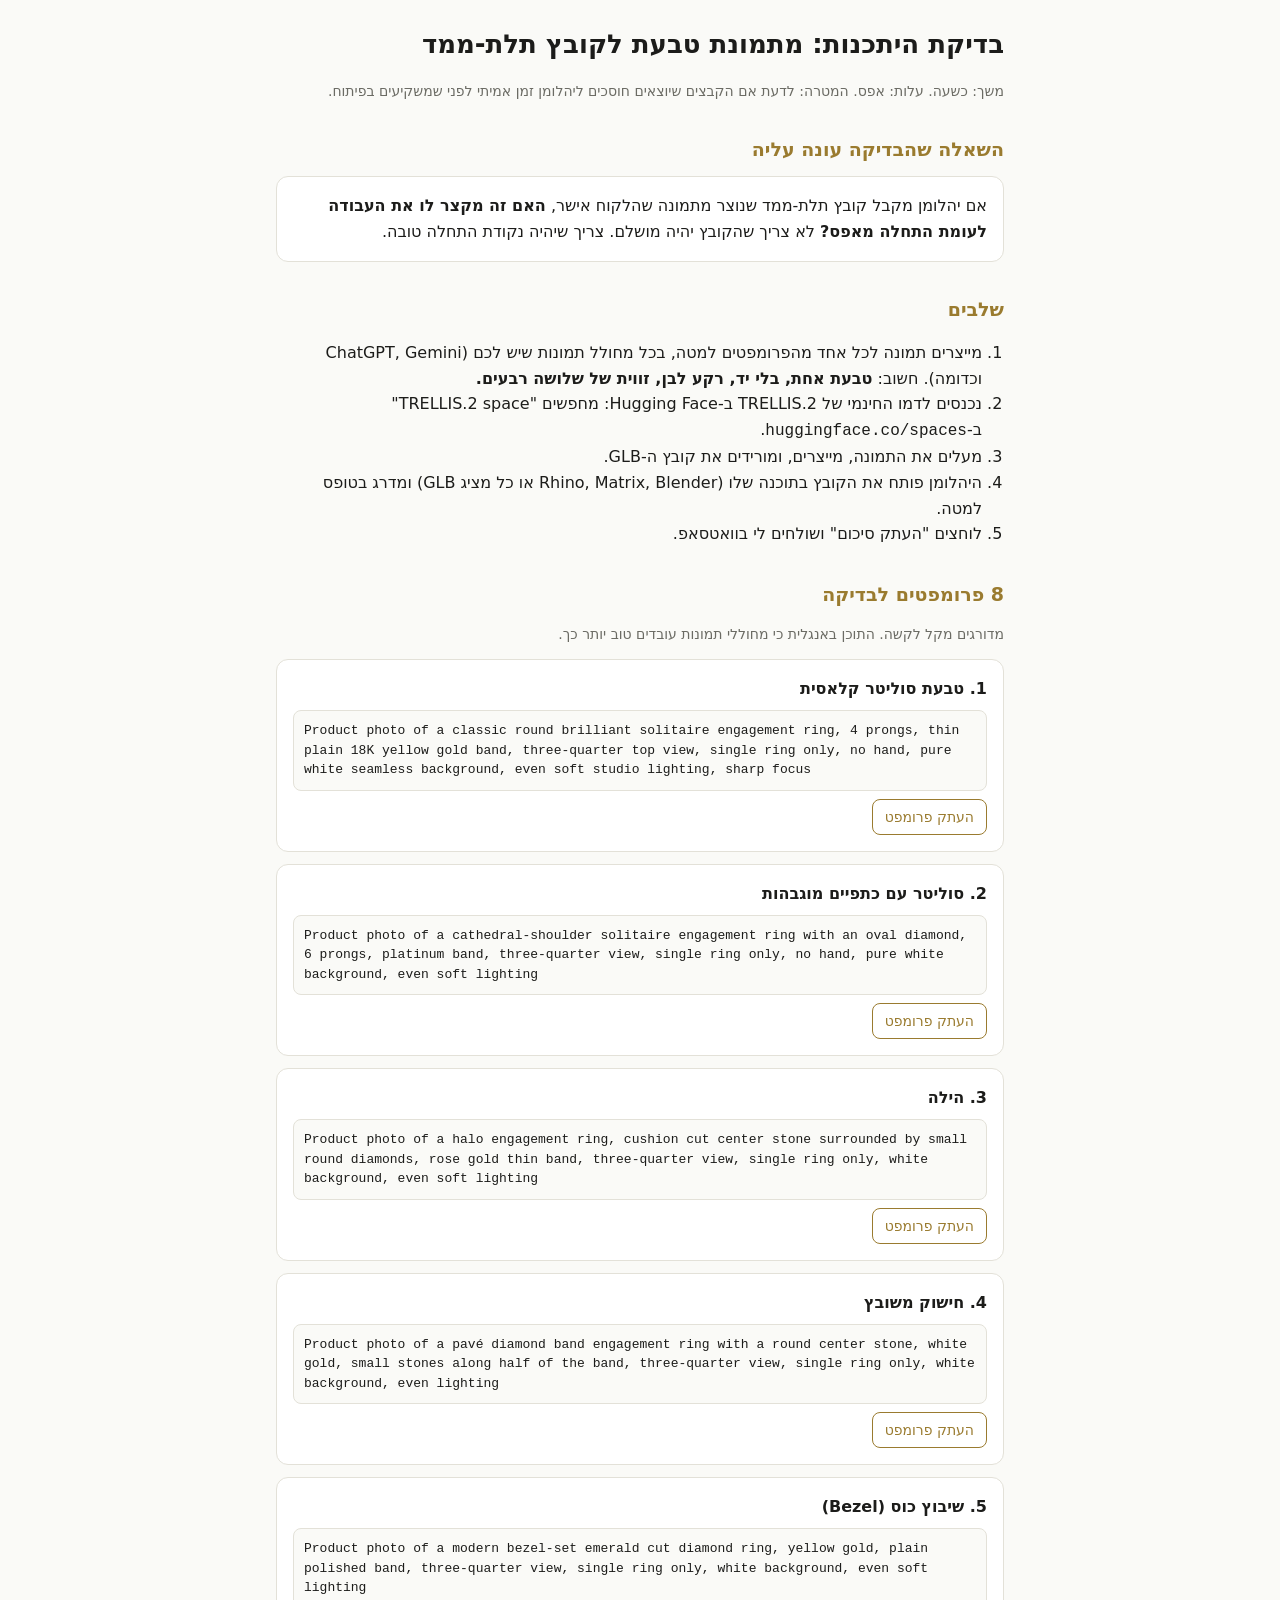
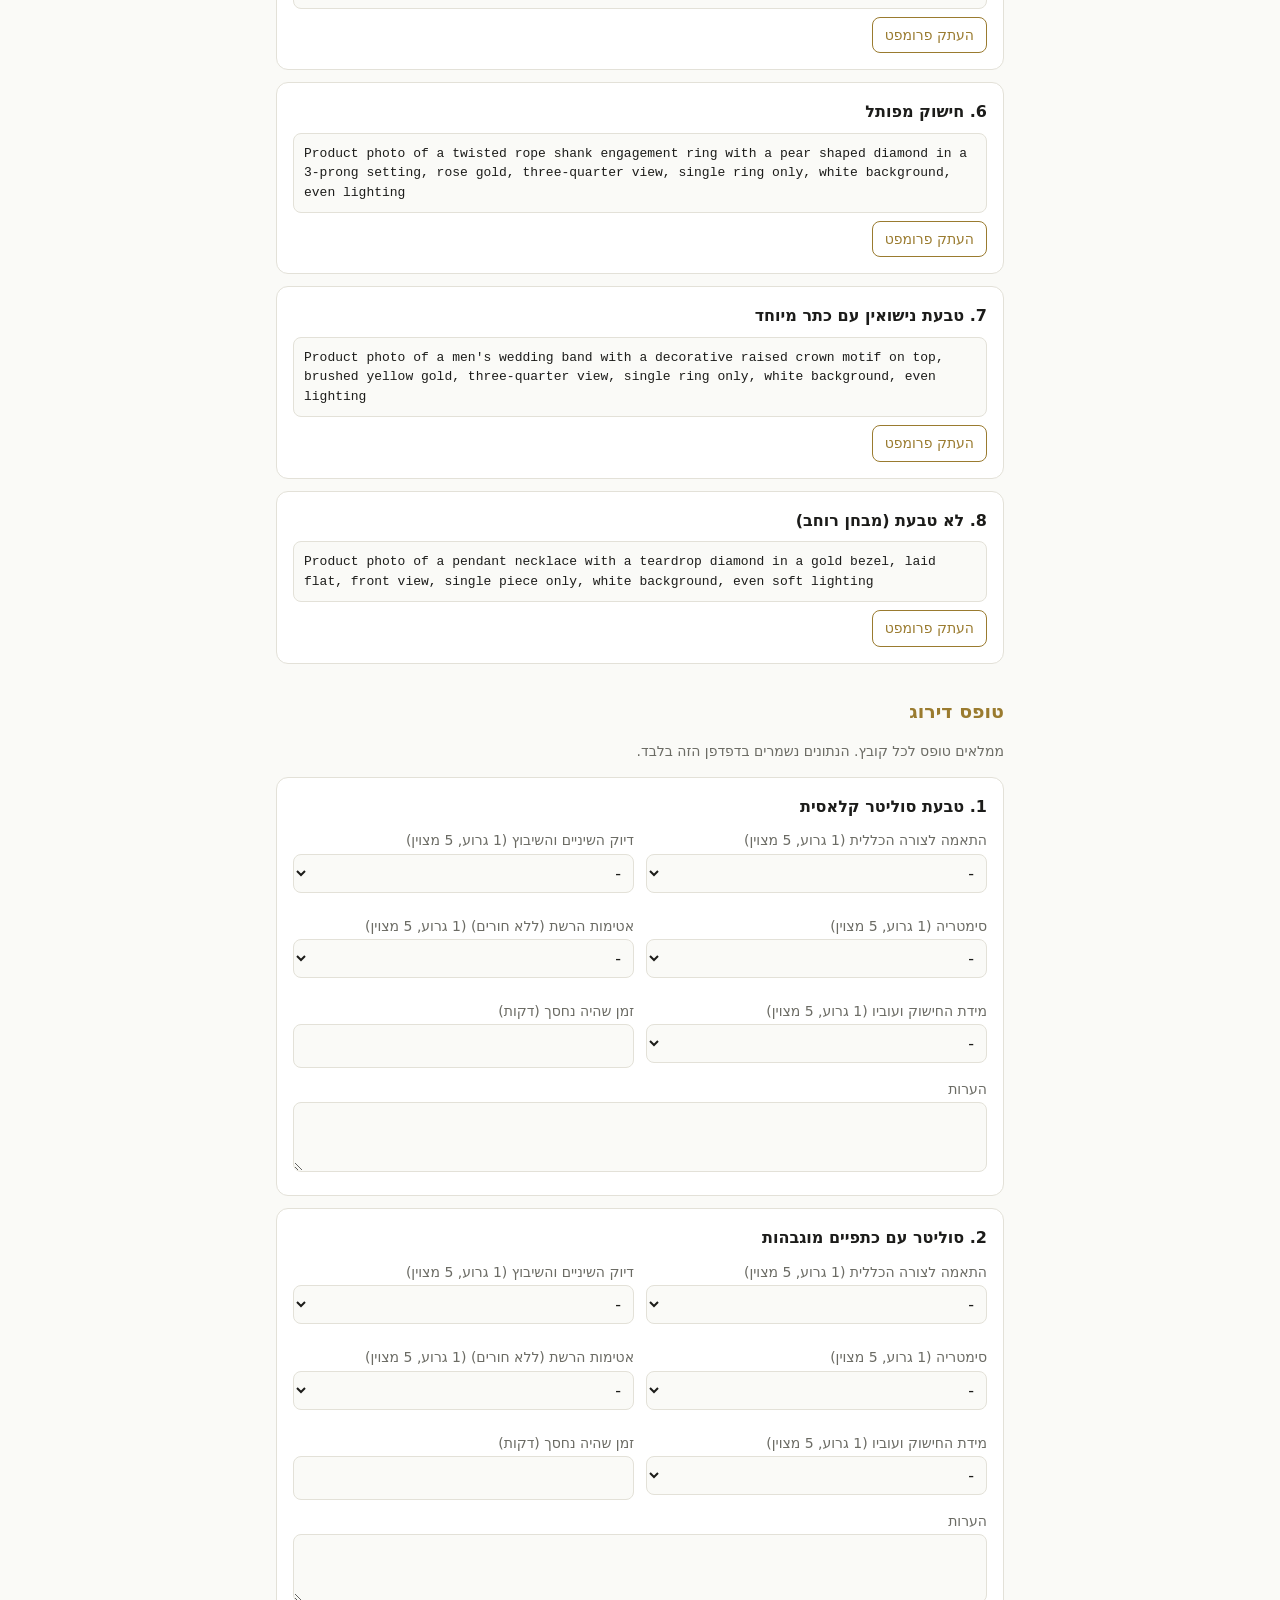
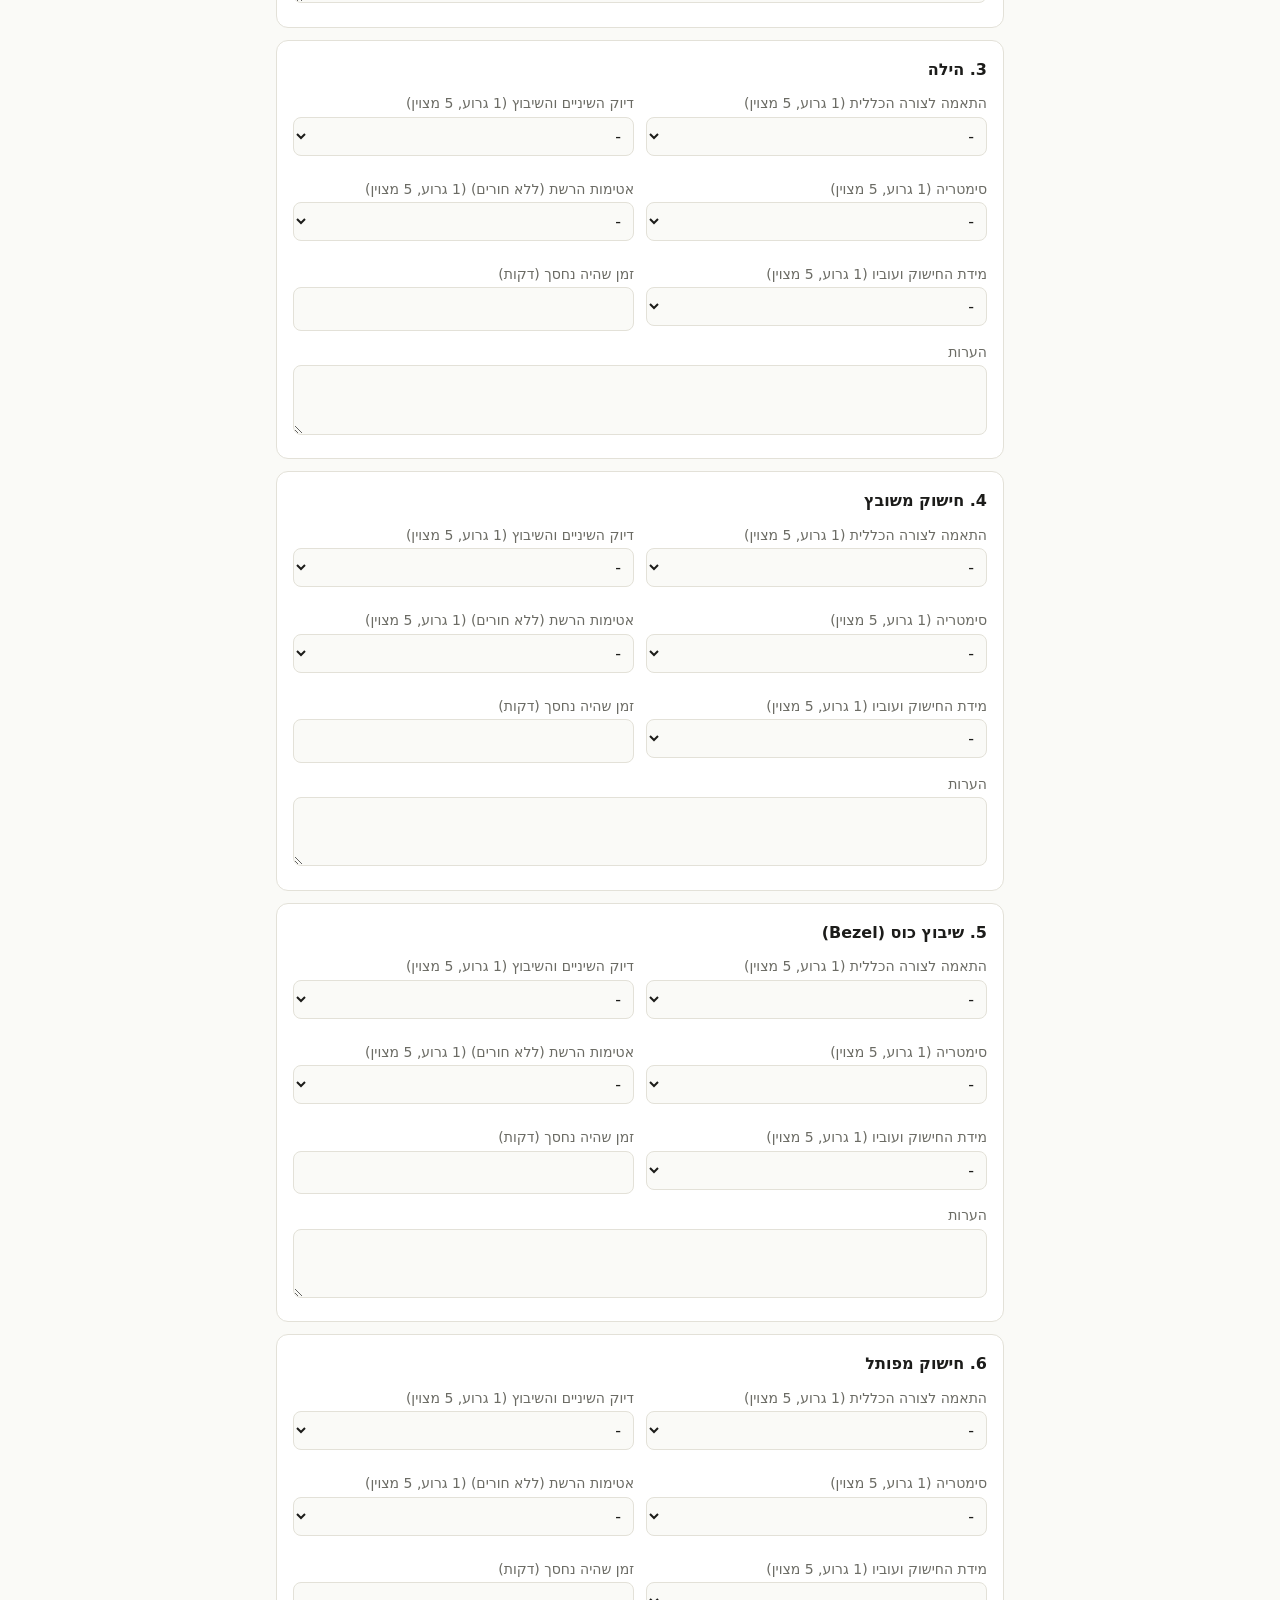
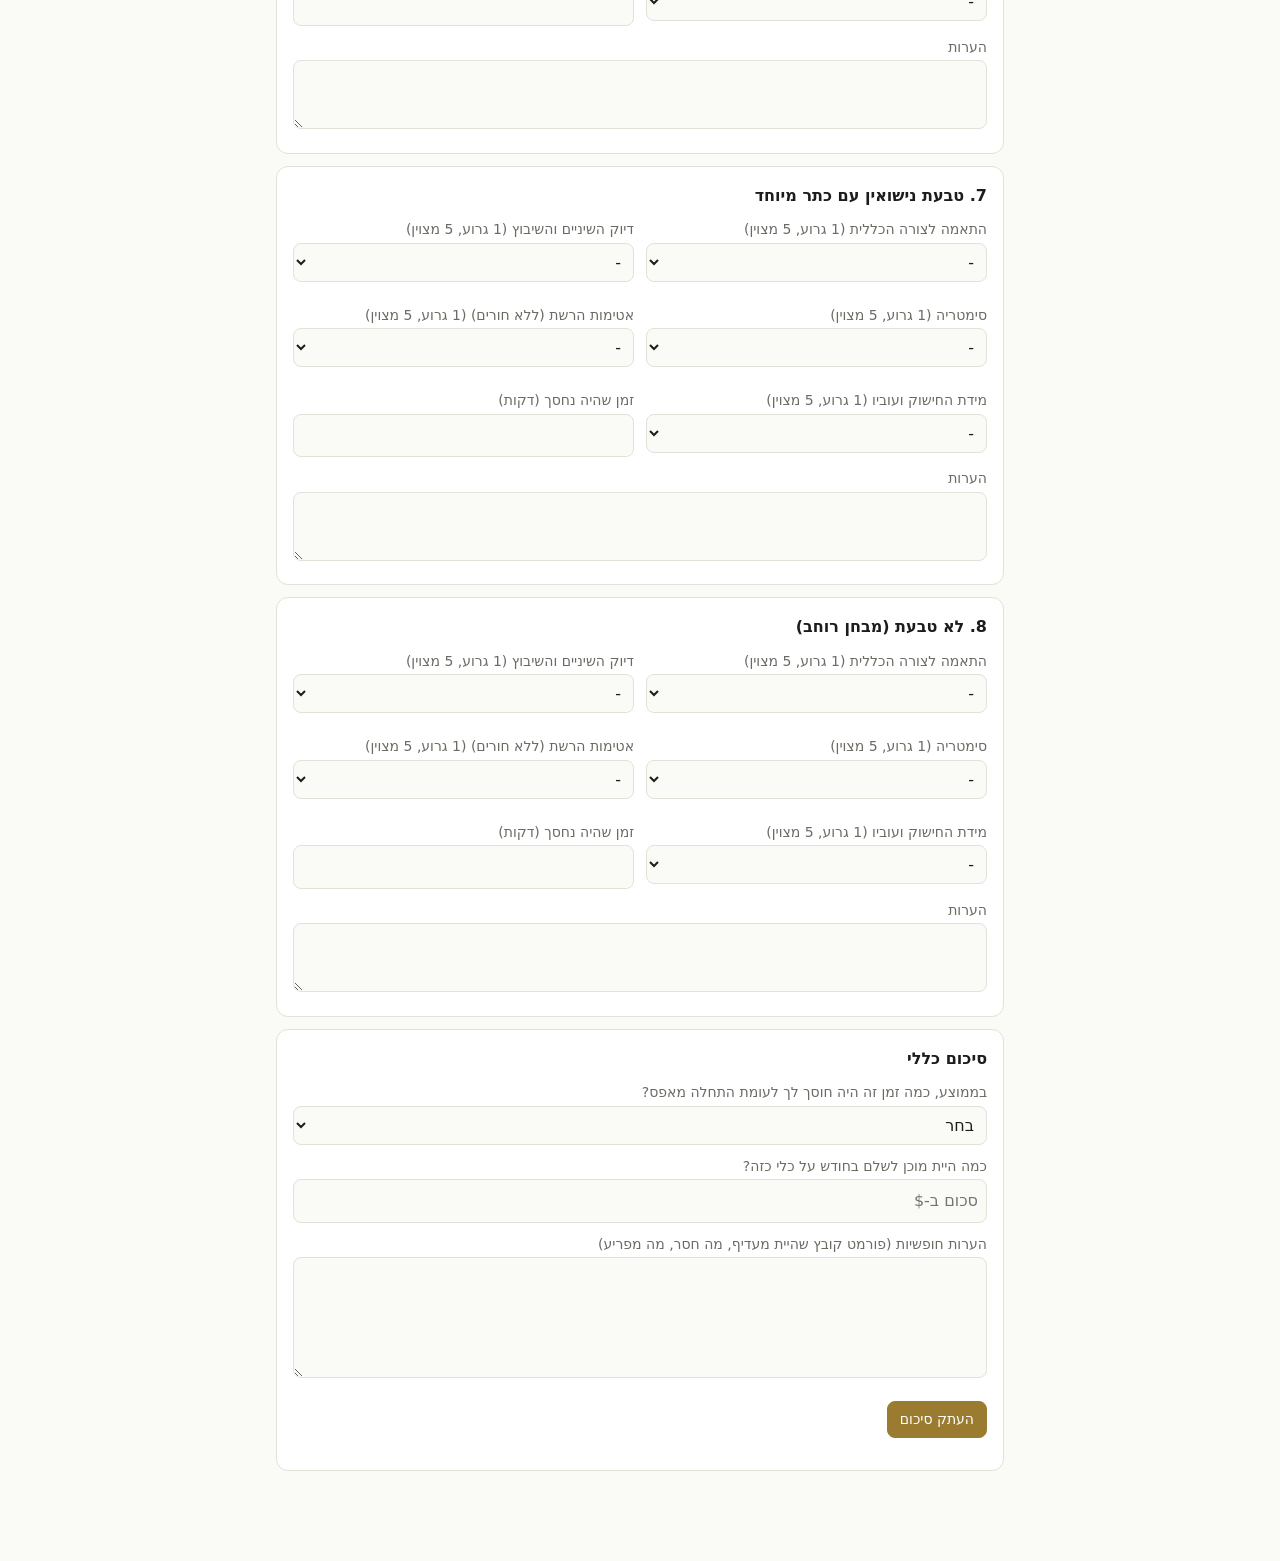
<file: scripts/feasibility-kit.html>
<!doctype html>
<html lang="he" dir="rtl">
<head>
<meta charset="utf-8">
<meta name="viewport" content="width=device-width, initial-scale=1">
<title>בדיקת היתכנות – תמונה לתלת-ממד</title>
<style>
:root{--bg:#fafaf7;--fg:#1c1c1a;--mut:#6b6b64;--card:#fff;--line:#e3e1d8;--gold:#9a7b2f;--ok:#2e7d4f}
@media (prefers-color-scheme:dark){:root{--bg:#121211;--fg:#eeece4;--mut:#a09e94;--card:#1b1b19;--line:#32312c;--gold:#d4af37;--ok:#5fc08a}}
*{box-sizing:border-box}
body{margin:0;background:var(--bg);color:var(--fg);font:16px/1.6 system-ui,-apple-system,"Segoe UI",Arial,sans-serif}
main{max-width:760px;margin:0 auto;padding:24px 16px 80px}
h1{font-size:26px;margin:0 0 4px}h2{font-size:19px;margin:32px 0 8px;color:var(--gold)}
p,li{color:var(--fg)}.mut{color:var(--mut);font-size:14px}
.card{background:var(--card);border:1px solid var(--line);border-radius:12px;padding:16px;margin:12px 0}
ol{padding-inline-start:22px}
code,.prompt{direction:ltr;text-align:left;unicode-bidi:plaintext}
.prompt{display:block;background:var(--bg);border:1px solid var(--line);border-radius:8px;padding:10px;font:13px/1.5 ui-monospace,Menlo,monospace;margin:8px 0}
button{font:inherit;font-size:14px;border:1px solid var(--gold);background:transparent;color:var(--gold);border-radius:8px;padding:6px 12px;cursor:pointer}
button.primary{background:var(--gold);color:#fff}
button:focus-visible,input:focus-visible,select:focus-visible,textarea:focus-visible{outline:2px solid var(--gold);outline-offset:2px}
label{display:block;margin:10px 0 2px;font-size:14px;color:var(--mut)}
select,textarea,input[type=number]{width:100%;font:inherit;padding:8px;border:1px solid var(--line);border-radius:8px;background:var(--bg);color:var(--fg)}
.row{display:grid;grid-template-columns:1fr 1fr;gap:12px}
@media(max-width:560px){.row{grid-template-columns:1fr}}
.tag{display:inline-block;font-size:12px;border:1px solid var(--line);border-radius:99px;padding:0 8px;color:var(--mut);margin-inline-start:6px}
</style>
</head>
<body>
<main>
<h1>בדיקת היתכנות: מתמונת טבעת לקובץ תלת-ממד</h1>
<p class="mut">משך: כשעה. עלות: אפס. המטרה: לדעת אם הקבצים שיוצאים חוסכים ליהלומן זמן אמיתי לפני שמשקיעים בפיתוח.</p>

<h2>השאלה שהבדיקה עונה עליה</h2>
<div class="card">אם יהלומן מקבל קובץ תלת-ממד שנוצר מתמונה שהלקוח אישר, <b>האם זה מקצר לו את העבודה לעומת התחלה מאפס?</b> לא צריך שהקובץ יהיה מושלם. צריך שיהיה נקודת התחלה טובה.</div>

<h2>שלבים</h2>
<ol>
<li>מייצרים תמונה לכל אחד מהפרומפטים למטה, בכל מחולל תמונות שיש לכם (ChatGPT, Gemini וכדומה). חשוב: <b>טבעת אחת, בלי יד, רקע לבן, זווית של שלושה רבעים.</b></li>
<li>נכנסים לדמו החינמי של TRELLIS.2 ב-Hugging Face: מחפשים "TRELLIS.2 space" ב-<code>huggingface.co/spaces</code>.</li>
<li>מעלים את התמונה, מייצרים, ומורידים את קובץ ה-GLB.</li>
<li>היהלומן פותח את הקובץ בתוכנה שלו (Rhino, Matrix, Blender או כל מציג GLB) ומדרג בטופס למטה.</li>
<li>לוחצים "העתק סיכום" ושולחים לי בוואטסאפ.</li>
</ol>

<h2>8 פרומפטים לבדיקה</h2>
<p class="mut">מדורגים מקל לקשה. התוכן באנגלית כי מחוללי תמונות עובדים טוב יותר כך.</p>
<div id="prompts"></div>

<h2>טופס דירוג</h2>
<p class="mut">ממלאים טופס לכל קובץ. הנתונים נשמרים בדפדפן הזה בלבד.</p>
<div id="forms"></div>

<div class="card">
<b>סיכום כללי</b>
<label for="overall">בממוצע, כמה זמן זה היה חוסך לך לעומת התחלה מאפס?</label>
<select id="overall">
<option value="">בחר</option><option>כלום, בונה מחדש</option><option>עד 25%</option><option>25% עד 50%</option><option>50% עד 75%</option><option>יותר מ-75%</option>
</select>
<label for="pay">כמה היית מוכן לשלם בחודש על כלי כזה?</label>
<input id="pay" type="number" min="0" placeholder="סכום ב-$">
<label for="free">הערות חופשיות (פורמט קובץ שהיית מעדיף, מה חסר, מה מפריע)</label>
<textarea id="free" rows="4"></textarea>
<p><button class="primary" id="copy">העתק סיכום</button> <span id="msg" class="mut" role="status"></span></p>
</div>
</main>

<script>
const P=[
["טבעת סוליטר קלאסית","Product photo of a classic round brilliant solitaire engagement ring, 4 prongs, thin plain 18K yellow gold band, three-quarter top view, single ring only, no hand, pure white seamless background, even soft studio lighting, sharp focus"],
["סוליטר עם כתפיים מוגבהות","Product photo of a cathedral-shoulder solitaire engagement ring with an oval diamond, 6 prongs, platinum band, three-quarter view, single ring only, no hand, pure white background, even soft lighting"],
["הילה","Product photo of a halo engagement ring, cushion cut center stone surrounded by small round diamonds, rose gold thin band, three-quarter view, single ring only, white background, even soft lighting"],
["חישוק משובץ","Product photo of a pavé diamond band engagement ring with a round center stone, white gold, small stones along half of the band, three-quarter view, single ring only, white background, even lighting"],
["שיבוץ כוס (Bezel)","Product photo of a modern bezel-set emerald cut diamond ring, yellow gold, plain polished band, three-quarter view, single ring only, white background, even soft lighting"],
["חישוק מפותל","Product photo of a twisted rope shank engagement ring with a pear shaped diamond in a 3-prong setting, rose gold, three-quarter view, single ring only, white background, even lighting"],
["טבעת נישואין עם כתר מיוחד","Product photo of a men's wedding band with a decorative raised crown motif on top, brushed yellow gold, three-quarter view, single ring only, white background, even lighting"],
["לא טבעת (מבחן רוחב)","Product photo of a pendant necklace with a teardrop diamond in a gold bezel, laid flat, front view, single piece only, white background, even soft lighting"]
];
const C=["התאמה לצורה הכללית","דיוק השיניים והשיבוץ","סימטריה","אטימות הרשת (ללא חורים)","מידת החישוק ועוביו"];
const $=s=>document.querySelector(s);
const pr=$('#prompts'),fm=$('#forms');
let S={};try{S=JSON.parse(localStorage.getItem('lumina-kit')||'{}')}catch(e){}
const save=()=>{try{localStorage.setItem('lumina-kit',JSON.stringify(S))}catch(e){}};
P.forEach(([t,p],i)=>{
 const d=document.createElement('div');d.className='card';
 d.innerHTML=`<b>${i+1}. ${t}</b><span class="prompt">${p}</span><button data-i="${i}">העתק פרומפט</button>`;
 pr.appendChild(d);
 d.querySelector('button').onclick=async e=>{try{await navigator.clipboard.writeText(p);e.target.textContent='הועתק'}catch(x){e.target.textContent='העתק ידנית'};setTimeout(()=>e.target.textContent='העתק פרומפט',1500)};
 const f=document.createElement('div');f.className='card';
 f.innerHTML=`<b>${i+1}. ${t}</b><div class="row">`+C.map((c,j)=>`<div><label for="s${i}_${j}">${c} (1 גרוע, 5 מצוין)</label><select id="s${i}_${j}" data-k="s${i}_${j}"><option value="">-</option>${[1,2,3,4,5].map(n=>`<option>${n}</option>`).join('')}</select></div>`).join('')+
 `<div><label for="m${i}">זמן שהיה נחסך (דקות)</label><input id="m${i}" type="number" min="0" data-k="m${i}"></div></div>
 <label for="n${i}">הערות</label><textarea id="n${i}" rows="2" data-k="n${i}"></textarea>`;
 fm.appendChild(f);
});
document.querySelectorAll('[data-k]').forEach(el=>{el.value=S[el.dataset.k]||'';el.addEventListener('input',()=>{S[el.dataset.k]=el.value;save()})});
['overall','pay','free'].forEach(id=>{const el=$('#'+id);el.value=S[id]||'';el.addEventListener('input',()=>{S[id]=el.value;save()})});
$('#copy').onclick=async()=>{
 let t='סיכום בדיקת היתכנות\n\n';
 P.forEach(([n],i)=>{t+=`${i+1}. ${n}: `+C.map((c,j)=>`${c} ${S['s'+i+'_'+j]||'-'}`).join(', ')+`, דקות שנחסכו ${S['m'+i]||'-'}${S['n'+i]?', הערה: '+S['n'+i]:''}\n`});
 t+=`\nחיסכון כללי: ${S.overall||'-'}\nמוכן לשלם בחודש: ${S.pay||'-'}$\nהערות: ${S.free||'-'}`;
 try{await navigator.clipboard.writeText(t);$('#msg').textContent='הועתק, אפשר להדביק בוואטסאפ'}catch(e){$('#msg').textContent='ההעתקה נחסמה, סמנו ידנית'}
};
</script>
</body>
</html>
</file>
